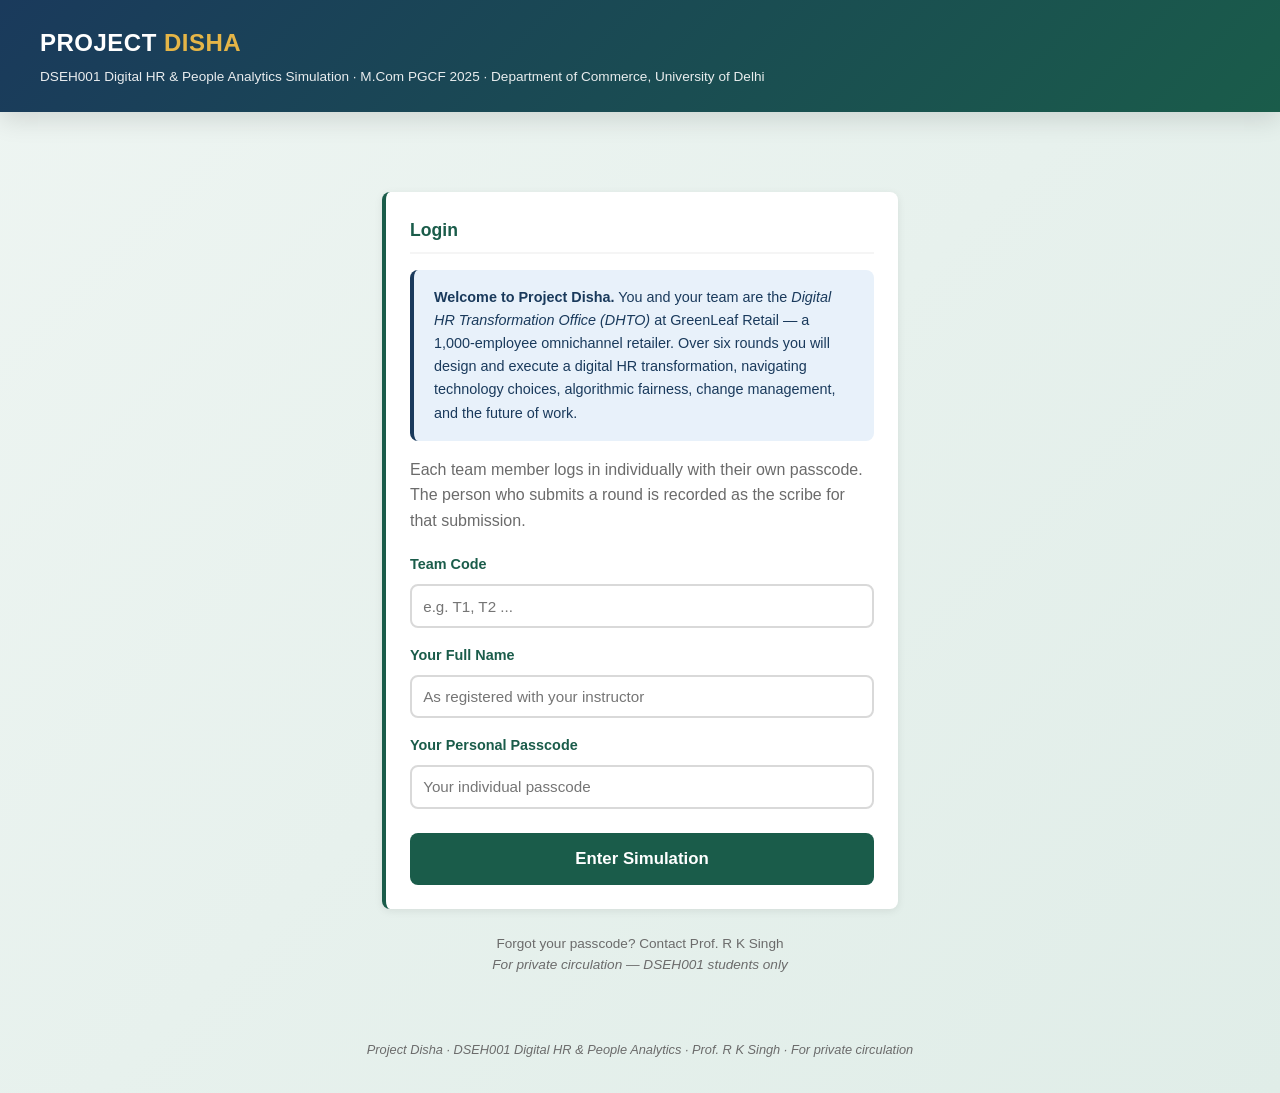
<file: index.html>
<!DOCTYPE html>
<html lang="en">
<head>
<meta charset="UTF-8">
<meta name="viewport" content="width=device-width, initial-scale=1.0">
<title>Project Disha — DSEH001 Simulation Login</title>
<link rel="stylesheet" href="styles.css">
</head>
<body>
<div class="header">
  <div class="header-inner">
    <h1>PROJECT <span class="gold">DISHA</span></h1>
    <div class="subtitle">DSEH001 Digital HR &amp; People Analytics Simulation &middot; M.Com PGCF 2025 &middot; Department of Commerce, University of Delhi</div>
  </div>
</div>

<div class="container" style="max-width:580px; margin-top:3rem;">
  <div id="alert-container"></div>
  <div class="card">
    <div class="card-title">Login</div>
    <div class="alert alert-info">
      <strong>Welcome to Project Disha.</strong> You and your team are the <em>Digital HR Transformation Office (DHTO)</em> at GreenLeaf Retail &mdash; a 1,000-employee omnichannel retailer. Over six rounds you will design and execute a digital HR transformation, navigating technology choices, algorithmic fairness, change management, and the future of work.
    </div>
    <p style="margin-bottom:1.25rem; color:var(--text-muted);">Each team member logs in individually with their own passcode. The person who submits a round is recorded as the scribe for that submission.</p>
    <div style="margin-bottom:1rem;">
      <label for="team-code-input">Team Code</label>
      <input type="text" id="team-code-input" placeholder="e.g. T1, T2 ..." autocomplete="off" maxlength="6">
    </div>
    <div style="margin-bottom:1rem;">
      <label for="member-name-input">Your Full Name</label>
      <input type="text" id="member-name-input" placeholder="As registered with your instructor" autocomplete="name">
    </div>
    <div style="margin-bottom:1.5rem;">
      <label for="member-passcode-input">Your Personal Passcode</label>
      <input type="password" id="member-passcode-input" placeholder="Your individual passcode" autocomplete="off">
    </div>
    <button class="btn btn-primary btn-large" style="width:100%;" onclick="handleLogin()">Enter Simulation</button>
  </div>
  <div style="text-align:center; color:var(--text-muted); font-size:0.85rem; margin-top:1.5rem;">
    Forgot your passcode? Contact Prof. R K Singh<br>
    <em>For private circulation &mdash; DSEH001 students only</em>
  </div>
</div>

<div id="loading-overlay" class="loading-overlay">
  <div class="loading-box">
    <div class="spinner"></div>
    <div>Verifying credentials...</div>
  </div>
</div>

<div class="footer">Project Disha &middot; DSEH001 Digital HR &amp; People Analytics &middot; Prof. R K Singh &middot; For private circulation</div>

<script src="simulation.js"></script>
<script>
  initSimulation();
  document.getElementById('team-code-input').addEventListener('keydown', function(e) { if (e.key==='Enter') document.getElementById('member-name-input').focus(); });
  document.getElementById('member-name-input').addEventListener('keydown', function(e) { if (e.key==='Enter') document.getElementById('member-passcode-input').focus(); });
  document.getElementById('member-passcode-input').addEventListener('keydown', function(e) { if (e.key==='Enter') handleLogin(); });
</script>
</body>
</html>
</file>
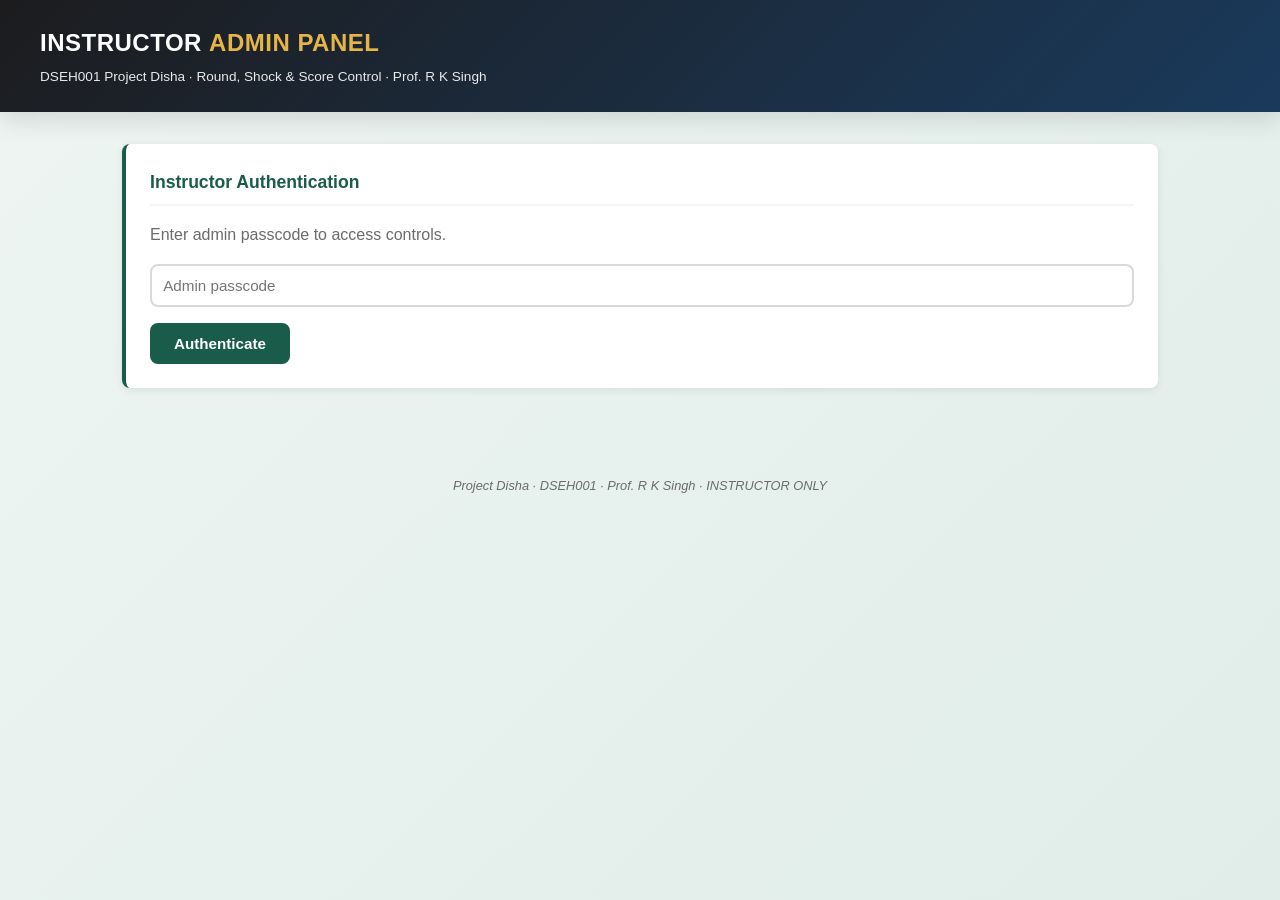
<file: admin.html>
<!DOCTYPE html>
<html lang="en">
<head>
<meta charset="UTF-8">
<meta name="viewport" content="width=device-width, initial-scale=1.0">
<title>Instructor Admin — Project Disha</title>
<link rel="stylesheet" href="styles.css">
</head>
<body>
<div class="header" style="background:linear-gradient(135deg,var(--dark-bg-2) 0%,var(--dark-bg) 100%);">
  <div class="header-inner">
    <h1>INSTRUCTOR <span class="gold">ADMIN PANEL</span></h1>
    <div class="subtitle">DSEH001 Project Disha &middot; Round, Shock &amp; Score Control &middot; Prof. R K Singh</div>
  </div>
</div>

<div class="container">
  <div id="alert-container"></div>

  <!-- Auth -->
  <div class="card" id="auth-card">
    <div class="card-title">Instructor Authentication</div>
    <p style="margin-bottom:1rem; color:var(--text-muted);">Enter admin passcode to access controls.</p>
    <input type="password" id="admin-passcode" placeholder="Admin passcode">
    <button class="btn btn-primary" style="margin-top:1rem;" onclick="authenticate()">Authenticate</button>
  </div>

  <div id="admin-content" style="display:none;">

    <!-- Round Control -->
    <div class="card">
      <div class="card-title">Round Control</div>
      <p style="margin-bottom:1rem; color:var(--text-muted);">Open or close each round. When OPEN, teams can submit. Config tab is authoritative.</p>
      <div id="round-controls"></div>
    </div>

    <!-- Shock Event Control -->
    <div class="card">
      <div class="card-title">Shock Event Control</div>
      <p style="margin-bottom:1rem; color:var(--text-muted);">
        Trigger mid-round. Release <strong>Shock 1 (DPDP breach)</strong> mid-Week 6 during Round 3.
        Release <strong>Shock 2 (gig grievance)</strong> mid-Week 10 during Round 5.
        Once triggered, cannot be untriggered. Announce in class simultaneously.
      </p>
      <div id="shock-controls"></div>
    </div>

    <!-- All Submissions -->
    <div class="card">
      <div class="card-title">All Round Submissions</div>
      <button class="btn btn-secondary" onclick="loadAllSubmissions()">Refresh</button>
      <div id="submissions-content" style="margin-top:1rem;"></div>
    </div>

    <!-- Leaderboard -->
    <div class="card">
      <div class="card-title">Disha Index Leaderboard</div>
      <button class="btn btn-secondary" onclick="loadLeaderboard()">Refresh Leaderboard</button>
      <div id="leaderboard-content" style="margin-top:1rem;"></div>
    </div>

    <!-- Reset (testing only) -->
    <div class="card" style="border-left-color:var(--danger);">
      <div class="card-title" style="color:var(--danger);">Reset Team (Testing Only)</div>
      <p style="color:var(--text-muted); font-size:0.9rem; margin-bottom:1rem;">
        Equivalent to <code>resetTeamForTesting('Tx')</code> in Apps Script console. Clears all Submissions rows and resets TeamBalances for the specified team. Use only during pre-semester testing &mdash; never on live data.
      </p>
      <div style="display:flex; gap:1rem; align-items:center; flex-wrap:wrap;">
        <input type="text" id="reset-team-code" placeholder="Team code e.g. T1" style="max-width:200px;">
        <button class="btn btn-danger" onclick="resetTeam()">Reset Team</button>
      </div>
    </div>

    <!-- Export -->
    <div class="card">
      <div class="card-title">Export &amp; Master Sheet</div>
      <a href="https://docs.google.com/spreadsheets/d/1YWMU8ME2wrrTa5bBVjOsgia0nuqwFTr0XVV_pUsUxFo/edit" target="_blank" class="btn btn-secondary">Open Master Google Sheet</a>
    </div>

  </div>
</div>

<div id="loading-overlay" class="loading-overlay">
  <div class="loading-box"><div class="spinner"></div><div>Working...</div></div>
</div>
<div class="footer">Project Disha &middot; DSEH001 &middot; Prof. R K Singh &middot; INSTRUCTOR ONLY</div>

<script src="simulation.js"></script>
<script>
  var adminPasscode = '';
  state.team = state.team || { teamCode: 'ADMIN' };
  initSimulation();

  async function authenticate() {
    adminPasscode = document.getElementById('admin-passcode').value;
    if (!adminPasscode) { showAlert('error', 'Enter the admin passcode.'); return; }
    try {
      var data = await apiCall('verifyAdmin', { passcode: adminPasscode });
      if (data.authenticated) {
        document.getElementById('auth-card').style.display = 'none';
        document.getElementById('admin-content').style.display = 'block';
        loadRoundControls();
        loadShockControls();
        loadAllSubmissions();
      } else {
        showAlert('error', 'Invalid passcode.');
      }
    } catch (err) {}
  }

  async function loadRoundControls() {
    try {
      var data = await apiCall('getRoundState');
      var container = document.getElementById('round-controls');
      var titles = ['The Diagnosis','The Architecture (D1 due)','The Rollout (Shock 1)','The Audit (Signature)','The Story (Shock 2)','The Future (D2 due)'];
      var html = '<table><thead><tr><th>Round</th><th>Title</th><th>Status</th><th>Action</th></tr></thead><tbody>';
      for (var r = 1; r <= 6; r++) {
        var status = data['r'+r] || 'LOCKED';
        var isOpen = status === 'OPEN';
        html += '<tr><td><strong>R'+r+'</strong></td><td>'+titles[r-1]+'</td>' +
          '<td><span style="background:'+(isOpen?'var(--success)':'var(--text-muted)')+';color:white;padding:0.2rem 0.6rem;border-radius:4px;">'+status+'</span></td>' +
          '<td><button class="btn '+(isOpen?'btn-secondary':'btn-primary')+'" onclick="toggleRound('+r+','+(isOpen?'\'LOCKED\'':'\'OPEN\'')+')">'+(isOpen?'Lock Round':'Open Round')+'</button></td></tr>';
      }
      html += '</tbody></table>';
      container.innerHTML = html;
    } catch (err) {}
  }

  async function loadShockControls() {
    try {
      var data = await apiCall('getConfig', { passcode: adminPasscode });
      var s1 = data.ShockEvent1_Triggered === 'Y';
      var s2 = data.ShockEvent2_Triggered === 'Y';
      var html = '<table><thead><tr><th>Shock</th><th>Description</th><th>Status</th><th>Action</th></tr></thead><tbody>' +
        '<tr><td><strong>Shock 1</strong></td><td>DPDP Data Breach (trigger mid-Round 3)</td>' +
        '<td><span style="background:'+(s1?'var(--danger)':'var(--text-muted)')+';color:white;padding:0.2rem 0.6rem;border-radius:4px;">'+(s1?'TRIGGERED':'PENDING')+'</span></td>' +
        '<td>'+(s1?'<em>Already triggered</em>':'<button class="btn btn-danger" onclick="triggerShock(1)">Trigger Shock 1</button>')+'</td></tr>' +
        '<tr><td><strong>Shock 2</strong></td><td>Viral Gig Grievance (trigger mid-Round 5)</td>' +
        '<td><span style="background:'+(s2?'var(--danger)':'var(--text-muted)')+';color:white;padding:0.2rem 0.6rem;border-radius:4px;">'+(s2?'TRIGGERED':'PENDING')+'</span></td>' +
        '<td>'+(s2?'<em>Already triggered</em>':'<button class="btn btn-danger" onclick="triggerShock(2)">Trigger Shock 2</button>')+'</td></tr>' +
        '</tbody></table>';
      document.getElementById('shock-controls').innerHTML = html;
    } catch (err) {}
  }

  async function triggerShock(n) {
    if (!confirm('Trigger Shock Event '+n+'? This cannot be reversed. Announce in class at the same time.')) return;
    try {
      var fd = new FormData();
      fd.append('action','triggerShock'); fd.append('passcode',adminPasscode); fd.append('shockNumber',n);
      showLoading(true);
      var res = await fetch(SIM_CONFIG.apiUrl, { method:'POST', body:fd });
      var data = await res.json(); showLoading(false);
      if (!data.success) throw new Error(data.error);
      showAlert('success','Shock Event '+n+' triggered. The section is now visible on the round page for all teams.');
      loadShockControls();
    } catch (err) { showAlert('error', err.message); showLoading(false); }
  }

  async function toggleRound(r, newState) {
    try {
      var fd = new FormData();
      fd.append('action','setRoundState'); fd.append('passcode',adminPasscode); fd.append('roundNumber',r); fd.append('newState',newState);
      showLoading(true);
      var res = await fetch(SIM_CONFIG.apiUrl, { method:'POST', body:fd });
      var data = await res.json(); showLoading(false);
      if (!data.success) throw new Error(data.error);
      showAlert('success','Round '+r+' is now '+newState+'.');
      loadRoundControls();
    } catch (err) { showAlert('error', err.message); showLoading(false); }
  }

  async function loadAllSubmissions() {
    try {
      var data = await apiCall('getAllSubmissions', { passcode: adminPasscode });
      var container = document.getElementById('submissions-content');
      if (!data.submissions || data.submissions.length === 0) {
        container.innerHTML = '<p style="color:var(--text-muted);">No submissions yet.</p>'; return;
      }
      var html = '<table><thead><tr><th>Team</th><th>Round</th><th>Option</th><th>Submitted</th><th>Scribe</th></tr></thead><tbody>';
      data.submissions.forEach(function(s) {
        html += '<tr><td><strong>'+s.teamName+'</strong></td><td>R'+s.roundNumber+'</td><td>'+s.optionChosen+'</td><td style="font-size:0.85rem;">'+new Date(s.submittedAt).toLocaleString()+'</td><td>'+s.scribeName+'</td></tr>';
      });
      html += '</tbody></table>';
      container.innerHTML = html;
    } catch (err) {}
  }

  async function loadLeaderboard() {
    try {
      var data = await apiCall('getLeaderboard', { passcode: adminPasscode });
      var container = document.getElementById('leaderboard-content');
      if (!data.leaderboard || data.leaderboard.length === 0) {
        container.innerHTML = '<p style="color:var(--text-muted);">No scores yet.</p>'; return;
      }
      var html = '<table><thead><tr><th>Rank</th><th>Team</th><th>Analytical Rigour</th><th>Financial Discipline</th><th>Equity & Compliance</th><th>Adoption & Change</th><th>Strategic Coherence</th><th>Disha Index</th></tr></thead><tbody>';
      data.leaderboard.forEach(function(row, i) {
        html += '<tr><td>'+(i+1)+'</td><td><strong>'+row.teamName+'</strong></td><td>'+row.analyticalRigour+'</td><td>'+row.financialDiscipline+'</td><td>'+row.equityCompliance+'</td><td>'+row.adoptionChange+'</td><td>'+row.strategicCoherence+'</td><td><strong>'+row.dishaIndex+'</strong></td></tr>';
      });
      html += '</tbody></table>';
      container.innerHTML = html;
    } catch (err) {}
  }

  async function resetTeam() {
    var code = (document.getElementById('reset-team-code').value || '').trim().toUpperCase();
    if (!code) { showAlert('error','Enter a team code.'); return; }
    if (!confirm('PERMANENTLY reset all submissions and balances for '+code+'? Only use during testing.')) return;
    try {
      var fd = new FormData();
      fd.append('action','resetTeamForTesting'); fd.append('passcode',adminPasscode); fd.append('teamCode',code);
      showLoading(true);
      var res = await fetch(SIM_CONFIG.apiUrl, { method:'POST', body:fd });
      var data = await res.json(); showLoading(false);
      if (!data.success) throw new Error(data.error);
      showAlert('success',code+' has been reset.');
    } catch (err) { showAlert('error', err.message); showLoading(false); }
  }
</script>
</body>
</html>
</file>
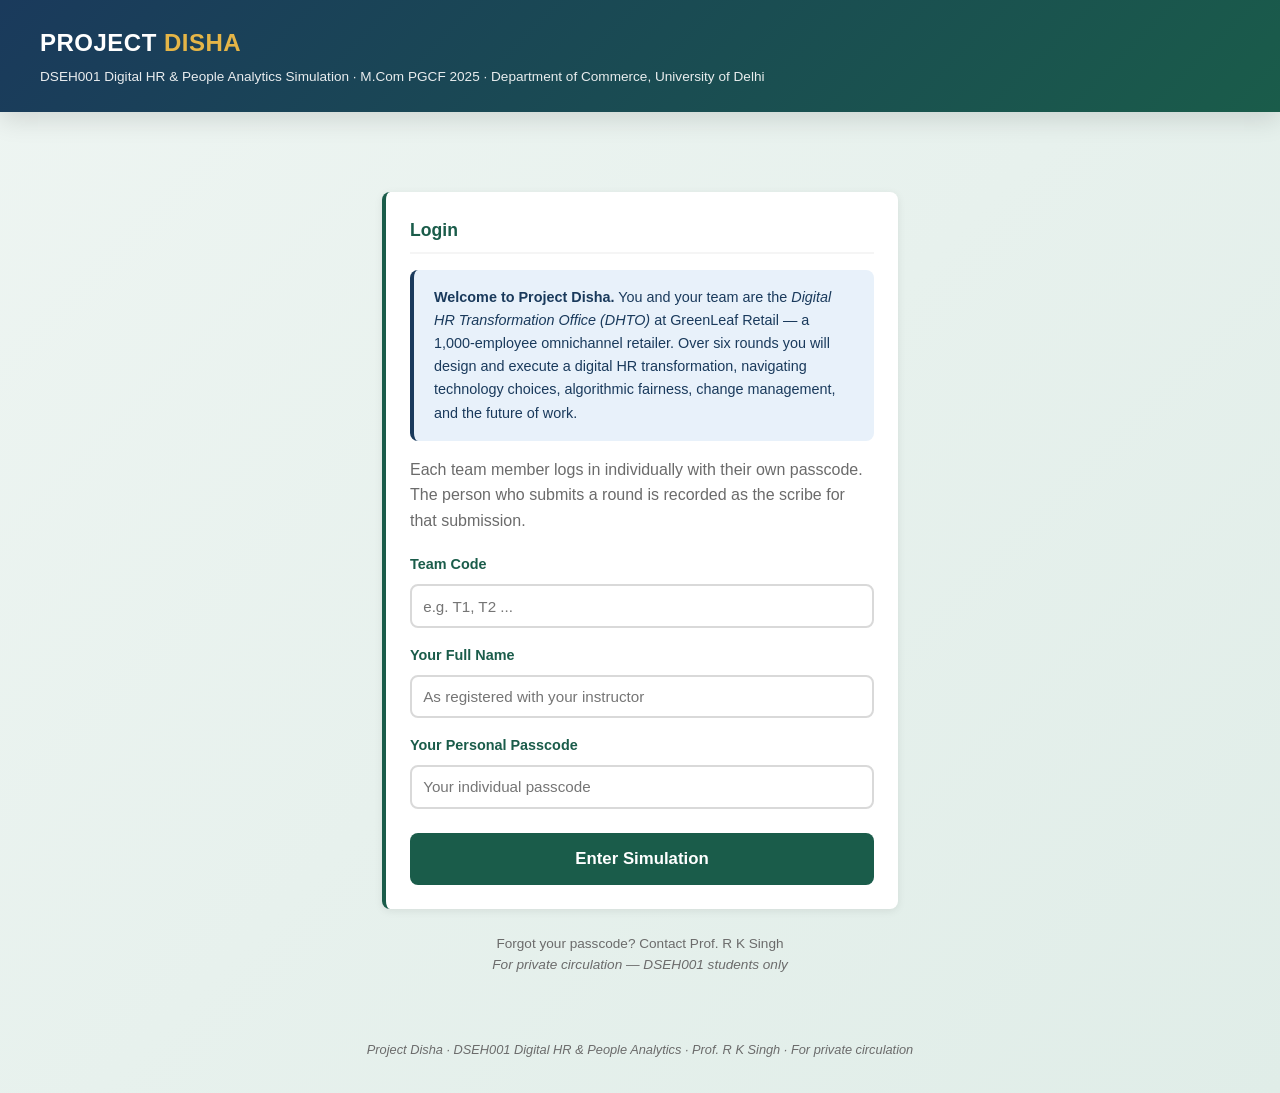
<file: home.html>
<!DOCTYPE html>
<html lang="en">
<head>
<meta charset="UTF-8">
<meta name="viewport" content="width=device-width, initial-scale=1.0">
<title>Project Disha — Team Dashboard</title>
<link rel="stylesheet" href="styles.css">
</head>
<body>
<div class="header">
  <div class="header-inner" style="display:flex;justify-content:space-between;align-items:center;">
    <div>
      <h1>PROJECT <span class="gold">DISHA</span></h1>
      <div class="subtitle">Team Dashboard &middot; <strong id="team-name-display"></strong> &middot; Logged in: <span id="member-name-display"></span></div>
    </div>
    <button class="btn btn-secondary" style="background:rgba(255,255,255,0.1);color:white;border-color:rgba(255,255,255,0.3);" onclick="logout()">Logout</button>
  </div>
</div>

<div class="container">
  <div id="alert-container"></div>

  <!-- Triple Resource Meters -->
  <div class="card">
    <div class="card-title">Team Resources</div>
    <div id="resource-tiles" class="resource-grid"></div>
    <div id="change-capital-warning" class="alert alert-danger hidden" style="margin-top:1rem;">
      &#9888; <strong>Board Intervention:</strong> Change Capital has fallen to critical levels (&le;10). Contact your instructor.
    </div>
  </div>

  <!-- Per-Round Scorecard — shown once at least one round is submitted -->
  <div class="card" id="scores-card" style="display:none;">
    <div class="card-title">&#127942; Round Scorecard</div>
    <div id="scores-table-container"></div>
  </div>

  <!-- Debt Ledger -->
  <div class="card">
    <div class="card-title">&#9888; Debt Ledger — Deferred Problems</div>
    <p style="font-size:0.9rem;color:var(--text-muted);margin-bottom:1rem;">Problems deferred by your team appear here. Resolve them before the deadline round or the cost is deducted automatically.</p>
    <div id="debt-ledger-container"></div>
  </div>

  <!-- Round Navigation -->
  <div class="card">
    <div class="card-title">Simulation Rounds</div>
    <div id="rounds-loading" style="color:var(--text-muted);font-size:0.9rem;padding:0.5rem 0;">Loading round status&hellip;</div>
    <div id="rounds-content" style="display:none;">
      <table id="rounds-table">
        <thead><tr><th>Round</th><th>Title</th><th>Key Event</th><th>Status</th><th>Action</th></tr></thead>
        <tbody id="rounds-tbody"></tbody>
      </table>
      <p id="no-rounds-msg" style="display:none;color:var(--text-muted);font-size:0.9rem;padding:0.5rem 0;">
        No rounds are open yet. Your instructor will open Round 1 in the first simulation class.
      </p>
      <p style="font-size:0.82rem;color:var(--text-muted);margin-top:0.75rem;">
        Rounds appear here only when your instructor opens them. Future rounds are not shown in advance.
      </p>
    </div>
  </div>

  <!-- Human Anchors -->
  <div class="card">
    <div class="card-title">Human Anchors &mdash; Keep These in View</div>
    <table>
      <thead><tr><th>ID</th><th>Name</th><th>Role</th><th>Why they matter</th></tr></thead>
      <tbody>
        <tr><td>GL-1001</td><td>Lakshmi R.</td><td>Frontline, Tier-3</td><td>Digital divide; smartphone-only; low literacy score</td></tr>
        <tr><td>GL-1002</td><td>Sunil K.</td><td>Gig / Bronze tier</td><td>Earnings ~&#8377;7,300/mo; not enrolled for benefits; 3 grievances</td></tr>
        <tr><td>GL-1003</td><td>Priya M.</td><td>Store Manager, Tier-2</td><td>Regrettable attrition risk; low engagement; manager quality gap</td></tr>
        <tr><td>GL-1004</td><td>Shreya Iyer</td><td>Analyst, HQ</td><td>Model flags HIGH flight risk; did NOT leave; top-quartile engagement</td></tr>
      </tbody>
    </table>
  </div>

  <!-- Quick Links -->
  <div class="card" id="quicklinks-card">
    <div class="card-title">Quick Links</div>
    <div id="quicklinks-container" style="display:flex;flex-wrap:wrap;gap:0.75rem;"></div>
    <p style="font-size:0.8rem;color:var(--text-muted);margin-top:0.75rem;">Links are activated by your instructor as each deadline approaches.</p>
  </div>
</div>

<div id="loading-overlay" class="loading-overlay">
  <div class="loading-box"><div class="spinner"></div><div>Loading&hellip;</div></div>
</div>
<div class="footer">Project Disha &middot; DSEH001 Digital HR &amp; People Analytics &middot; Prof. R K Singh &middot; For private circulation</div>

<script src="simulation.js"></script>
<script>
// ── Quick Links config ────────────────────────────────────────────────────────
var QUICK_LINKS = [
  { label: 'GreenLeaf Dataset',   url: 'https://drive.google.com/drive/folders/1DPDpBN9ZeiVIpeRJsdVAMgVSoL4tXy19' },
  { label: 'Round Briefs Folder', url: null },
  { label: 'D1 Submission',       url: null },
  { label: 'D2 Submission',       url: null },
  { label: 'Reflection Form',     url: null },
];

// ── Round metadata ────────────────────────────────────────────────────────────
var ROUND_META = [
  { n:1, title:'The Diagnosis',    event:'Baseline dataset analysis',         page:'round-1.html' },
  { n:2, title:'The Architecture', event:'D1 due at close',                   page:'round-2.html' },
  { n:3, title:'The Rollout',      event:'Shock Event possible mid-round',    page:'round-3.html' },
  { n:4, title:'The Audit',        event:'Algorithmic Fairness Audit',        page:'round-4.html' },
  { n:5, title:'The Story',        event:'Shock Event possible mid-round',    page:'round-5.html' },
  { n:6, title:'The Future',       event:'D2 due at close',                   page:'round-6.html' },
];

initSimulation();
renderQuickLinks();

async function loadDashboard() {
  try {
    var balance = await fetchTeamBalance();
    var rs      = await fetchRoundState();
    renderRoundsTable(rs, balance);
    renderScorecard(balance);
  } catch(e) {
    console.error('[Disha] Dashboard load error:', e.message);
    document.getElementById('rounds-loading').textContent = 'Could not load round status: ' + e.message;
  }
}

// ── Rounds table ──────────────────────────────────────────────────────────────
function renderRoundsTable(rs, balance) {
  var submissions = (balance && balance.submissions) || {};
  var tbody = document.getElementById('rounds-tbody');
  var rows  = '';
  var shown = 0;

  ROUND_META.forEach(function(meta) {
    var lockKey   = 'r' + meta.n;
    var lockState = rs ? rs[lockKey] : 'LOCKED';
    var submitted = !!submissions[lockKey];
    if (lockState !== 'OPEN' && !submitted) return;
    shown++;

    var badge, action;
    if (submitted) {
      badge  = '<span style="background:var(--success);color:white;padding:0.2rem 0.7rem;border-radius:4px;font-size:0.85rem;">Submitted &#10003;</span>';
      action = '<a href="' + meta.page + '" class="btn btn-secondary" style="padding:0.35rem 0.9rem;font-size:0.85rem;">View</a>';
    } else {
      badge  = '<span style="background:var(--teal);color:white;padding:0.2rem 0.7rem;border-radius:4px;font-size:0.85rem;">OPEN</span>';
      action = '<a href="' + meta.page + '" class="btn btn-primary" style="padding:0.35rem 0.9rem;font-size:0.85rem;">Enter Round ' + meta.n + '</a>';
    }
    rows += '<tr><td><strong>R' + meta.n + '</strong></td><td>' + meta.title + '</td>' +
            '<td style="font-size:0.85rem;color:var(--text-muted);">' + meta.event + '</td>' +
            '<td>' + badge + '</td><td>' + action + '</td></tr>';
  });

  tbody.innerHTML = rows;
  document.getElementById('rounds-loading').style.display = 'none';
  document.getElementById('rounds-content').style.display = 'block';
  if (shown === 0) {
    document.getElementById('rounds-table').style.display  = 'none';
    document.getElementById('no-rounds-msg').style.display = 'block';
  }
}

// ── Per-Round Scorecard ───────────────────────────────────────────────────────
// Shows one row per submitted round with:
//   Option chosen · Resources spent · Five axis scores · Round total
// Strategic Coherence shows a pencil icon when it is still the default
// provisional score (= 2) to signal instructor has not yet reviewed it.
function renderScorecard(balance) {
  var submissions = (balance && balance.submissions) || {};
  var played = ROUND_META.filter(function(m) { return !!submissions['r' + m.n]; });
  if (played.length === 0) return;

  var sign = function(n) { return n > 0 ? '+' + n : '' + n; };
  var dot  = function(score, max) {
    // render score/max as filled dots
    max = max || 4;
    var filled = '<span style="color:var(--teal);">&#11044;</span>';
    var empty  = '<span style="color:var(--border);">&#11044;</span>';
    var out = '';
    for (var i = 1; i <= max; i++) { out += (i <= score ? filled : empty); }
    return out;
  };

  // Running totals for the summary footer
  var totAR=0, totFD=0, totEC=0, totAC=0, totSC=0, totRT=0;

  var rows = '';
  played.forEach(function(meta) {
    var sub = submissions['r' + meta.n];
    var ts  = sub.timestamp
      ? new Date(sub.timestamp).toLocaleString('en-IN', { dateStyle:'short', timeStyle:'short' })
      : '—';

    // Costs
    var bCost = sub.budgetCost  != null ? sub.budgetCost  : '—';
    var cCost = sub.changeCost  != null ? sub.changeCost  : '—';
    var aCost = sub.analystCost != null ? sub.analystCost : '—';
    var cSign = (typeof sub.changeCost === 'number') ? sign(sub.changeCost) : '—';

    // Scores (null means instructor has not released them yet)
    var scoresAvailable = sub.roundTotal != null;
    var ar = scoresAvailable ? sub.analyticalRigour    : null;
    var fd = scoresAvailable ? sub.financialDiscipline : null;
    var ec = scoresAvailable ? sub.equityCompliance    : null;
    var ac = scoresAvailable ? sub.adoptionChange      : null;
    var sc = scoresAvailable ? sub.strategicCoherence  : null;
    var rt = scoresAvailable ? sub.roundTotal          : null;

    if (scoresAvailable) {
      totAR += ar; totFD += fd; totEC += ec;
      totAC += ac; totSC += sc; totRT += rt;
    }

    // Pending badge if scores not yet available
    var scoreCells;
    if (!scoresAvailable) {
      scoreCells = '<td colspan="6" style="text-align:center;color:var(--text-muted);font-size:0.82rem;font-style:italic;">Scores released by instructor after debrief</td>';
    } else {
      // SC = 2 is the provisional default — flag it
      var scCell = sc === 2
        ? dot(sc, 4) + ' <span title="Provisional — instructor review pending" style="color:var(--warning);font-size:0.75rem;">&#9998;</span>'
        : dot(sc, 4);
      scoreCells =
        '<td style="text-align:center;">' + dot(ar, 4) + '<br><span style="font-size:0.75rem;color:var(--text-muted);">AR</span></td>' +
        '<td style="text-align:center;">' + dot(fd, 4) + '<br><span style="font-size:0.75rem;color:var(--text-muted);">FD</span></td>' +
        '<td style="text-align:center;">' + dot(ec, 4) + '<br><span style="font-size:0.75rem;color:var(--text-muted);">EC</span></td>' +
        '<td style="text-align:center;">' + dot(ac, 4) + '<br><span style="font-size:0.75rem;color:var(--text-muted);">AC</span></td>' +
        '<td style="text-align:center;">' + scCell    + '<br><span style="font-size:0.75rem;color:var(--text-muted);">SC</span></td>' +
        '<td style="text-align:center;font-weight:700;color:var(--teal);">' + rt + '/20</td>';
    }

    rows += '<tr>' +
      '<td><strong>R' + meta.n + '</strong><br><span style="font-size:0.75rem;color:var(--text-muted);">' + meta.title + '</span></td>' +
      '<td><strong>' + (sub.optionChosen || '—') + '</strong><br><span style="font-size:0.75rem;color:var(--text-muted);">' + ts + '</span></td>' +
      '<td style="font-size:0.85rem;">&#8377;' + bCost + 'L&nbsp;&nbsp;CC&nbsp;' + cSign + '<br><span style="color:var(--text-muted);">' + aCost + '&nbsp;hrs</span></td>' +
      scoreCells +
      '</tr>';
  });

  // Summary footer
  var footerCells;
  if (totRT > 0) {
    footerCells =
      '<td style="text-align:center;font-weight:700;">' + totAR + '</td>' +
      '<td style="text-align:center;font-weight:700;">' + totFD + '</td>' +
      '<td style="text-align:center;font-weight:700;">' + totEC + '</td>' +
      '<td style="text-align:center;font-weight:700;">' + totAC + '</td>' +
      '<td style="text-align:center;font-weight:700;">' + totSC + '</td>' +
      '<td style="text-align:center;font-weight:700;color:var(--teal);font-size:1.05rem;">' + totRT + '</td>';
  } else {
    footerCells = '<td colspan="6"></td>';
  }

  var html =
    '<div style="overflow-x:auto;">' +
    '<table style="min-width:700px;">' +
    '<thead><tr>' +
      '<th>Round</th>' +
      '<th>Option</th>' +
      '<th>Resources spent</th>' +
      '<th title="Analytical Rigour">AR</th>' +
      '<th title="Financial Discipline">FD</th>' +
      '<th title="Equity &amp; Compliance">EC</th>' +
      '<th title="Adoption &amp; Change">AC</th>' +
      '<th title="Strategic Coherence &#9998; = instructor review pending">SC</th>' +
      '<th>Total</th>' +
    '</tr></thead>' +
    '<tbody>' + rows + '</tbody>' +
    '<tfoot><tr>' +
      '<td colspan="3" style="font-weight:700;color:var(--teal);">Cumulative Disha Index</td>' +
      footerCells +
    '</tr></tfoot>' +
    '</table></div>' +
    '<p style="font-size:0.78rem;color:var(--text-muted);margin-top:0.75rem;">' +
      'AR = Analytical Rigour &nbsp;|&nbsp; FD = Financial Discipline &nbsp;|&nbsp; ' +
      'EC = Equity &amp; Compliance &nbsp;|&nbsp; AC = Adoption &amp; Change &nbsp;|&nbsp; ' +
      'SC = Strategic Coherence &nbsp;|&nbsp; Each axis 0&ndash;4. ' +
      '&#9998; = instructor review of SC pending after debrief.' +
    '</p>';

  document.getElementById('scores-table-container').innerHTML = html;
  document.getElementById('scores-card').style.display = 'block';
}

// ── Quick links ───────────────────────────────────────────────────────────────
function renderQuickLinks() {
  var container = document.getElementById('quicklinks-container');
  var active    = QUICK_LINKS.filter(function(l) { return !!l.url; });
  if (active.length === 0) {
    document.getElementById('quicklinks-card').style.display = 'none';
    return;
  }
  container.innerHTML = active.map(function(l) {
    return '<a href="' + l.url + '" target="_blank" class="btn btn-secondary">' + l.label + '</a>';
  }).join('');
}

loadDashboard();
</script>
</body>
</html>
</file>
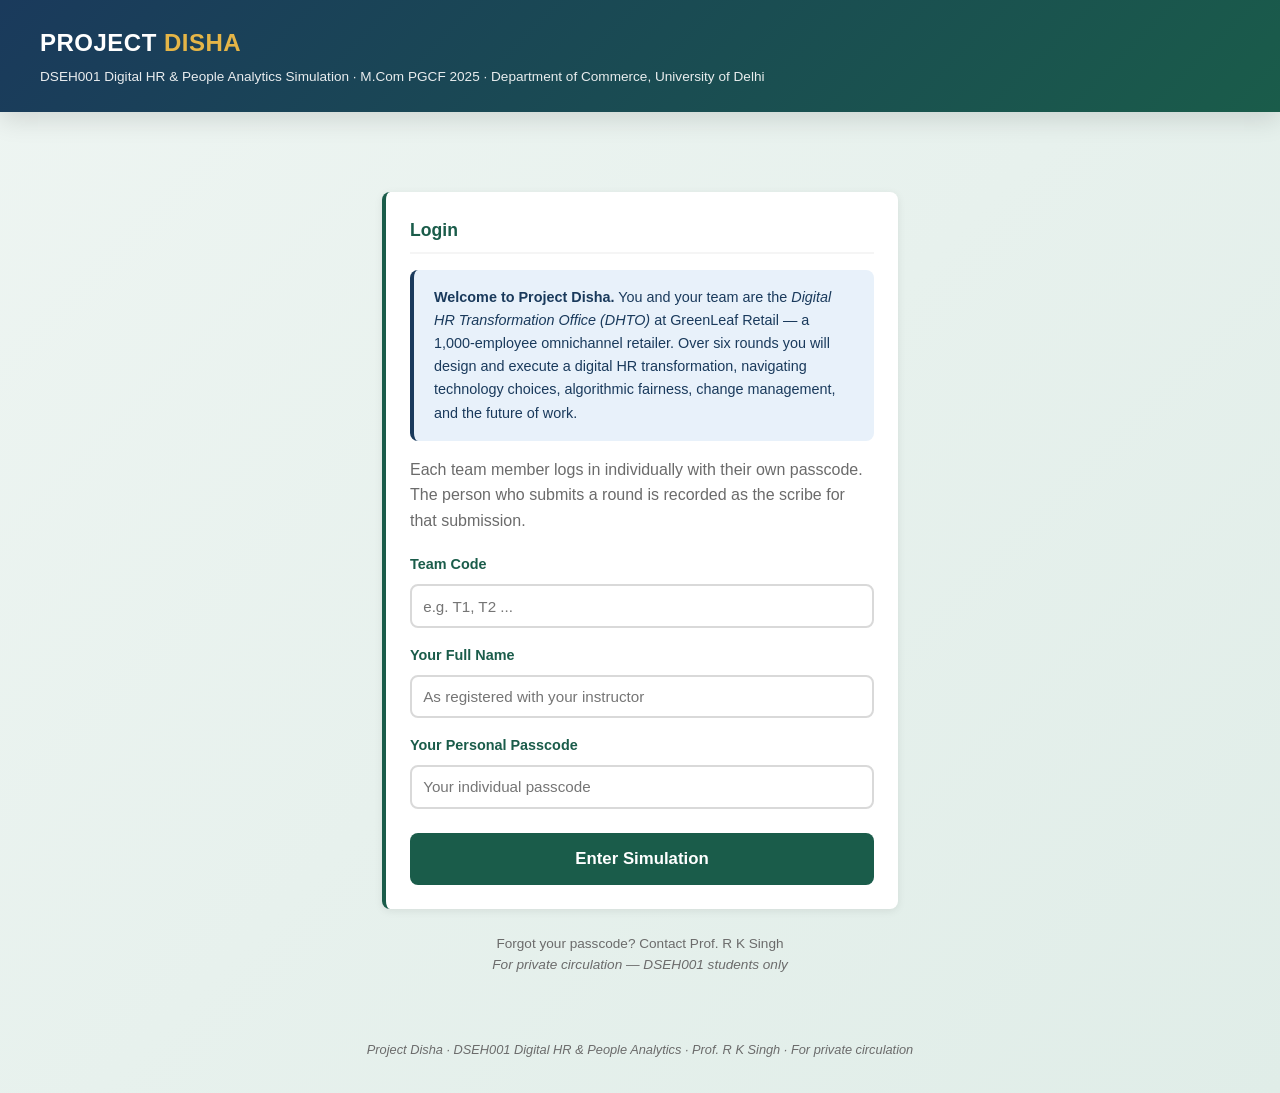
<file: round-4.html>
<!DOCTYPE html>
<html lang="en">
<head>
<meta charset="UTF-8"><meta name="viewport" content="width=device-width, initial-scale=1.0">
<title>Round 4: The Audit — Project Disha</title>
<link rel="stylesheet" href="styles.css">
</head>
<body>
<div class="header">
  <div class="header-inner" style="display:flex;justify-content:space-between;align-items:center;">
    <div>
      <h1>ROUND 4: <span class="gold">THE AUDIT</span></h1>
      <div class="subtitle">Week 8 &middot; Unit III: Algorithmic Fairness, AI RMF &middot; SIGNATURE ROUND &middot; Team: <strong id="team-name-display"></strong></div>
    </div>
    <a href="home.html" class="btn btn-secondary" style="background:rgba(255,255,255,0.1);color:white;border-color:rgba(255,255,255,0.3);">&#8592; Home</a>
  </div>
</div>
<div class="container">
  <div id="alert-container"></div>
  <div class="alert alert-warning"><strong>&#9888; Signature Round.</strong> Fairness Audit Report (Sections A&ndash;D) is scored separately. Cite actual computed ratios &mdash; estimates will not score.</div>
  <div class="card"><div class="card-title">Resources</div><div id="resource-tiles" class="resource-grid"></div></div>
  <div class="card">
    <div class="card-title">&#128202; Section 1 &mdash; Guided Dataset Analysis</div>
    <div class="alert alert-info">Open <strong>Recruitment_ATS</strong> and <strong>PeopleAnalytics_Fact</strong> tabs.</div>
    <ol id="data-brief-list" style="margin:1rem 0 0 1.5rem;line-height:2;"></ol>
  </div>
  <div class="audit-section" id="audit-form">
    <div class="audit-title">&#9874; Fairness Audit Report &mdash; Sections A through D</div>
    <p style="font-size:0.9rem;color:var(--text-muted);margin-bottom:1rem;">Complete all sections with computed figures. Scored separately from the Evidence Rationale.</p>
    <div id="audit-sections-container"></div>
  </div>
  <div class="card">
    <div class="card-title">&#9654; Section 2 &mdash; Choose ONE Remediation Option</div>
    <div id="options-list"></div>
  </div>
  <div class="cost-calculator" id="cost-calculator"><div class="cost-row"><em>Select an option to see resource impact</em></div></div>
  <div class="card">
    <div class="card-title">&#9997; Section 3 &mdash; Evidence Rationale (minimum 200 words)</div>
    <div class="alert alert-info" style="font-size:0.9rem;">Address: (1) Adverse impact ratio from the data? (2) False positive rates by age group? (3) GL-1004 case? (4) Why this remediation? (5) HITL design element?</div>
    <textarea id="rationale" placeholder="Write your evidence rationale..." oninput="validateSubmitButton()"></textarea>
    <div id="word-count" class="word-count">0 words (minimum 200)</div>
  </div>
  <div class="card" style="text-align:center;">
    <p style="color:var(--text-muted);font-size:0.9rem;margin-bottom:1rem;">One submission per team &mdash; cannot be undone.</p>
    <button class="btn btn-primary btn-large" id="submit-btn" disabled onclick="submitRound(4)">Submit Round 4 Decision + Fairness Audit</button>
  </div>
</div>
<div id="loading-overlay" class="loading-overlay"><div class="loading-box"><div class="spinner"></div><div>Loading...</div></div></div>
<div class="footer">Project Disha &middot; DSEH001 &middot; Prof. R K Singh &middot; For private circulation</div>
<script src="simulation.js"></script><script src="round-4-data.js"></script>
<script>
  var ROUND_N = 4;
  initSimulation();
  document.getElementById('data-brief-list').innerHTML = ROUND_4_DATA_BRIEF.map(function(q){ return '<li>'+q+'</li>'; }).join('');
  var auditHTML='';
  Object.values(AUDIT_SECTIONS).forEach(function(sec){
    auditHTML+='<div class="audit-subsection"><strong>'+sec.title+'</strong>';
    sec.fields.forEach(function(f){ auditHTML+='<div style="margin-top:0.75rem;"><label for="'+f.id+'">'+f.label+'</label><textarea id="'+f.id+'" style="min-height:60px;" placeholder="Enter computed figure..."></textarea></div>'; });
    auditHTML+='</div>';
  });
  document.getElementById('audit-sections-container').innerHTML=auditHTML;
  document.getElementById('options-list').innerHTML = ROUND_4_OPTIONS.map(function(opt){
    var sign=opt.changeDelta>=0?'+':'';
    return '<div class="option-card" data-code="'+opt.code+'" onclick="selectOption(\''+opt.code+'\',ROUND_4_OPTIONS)">'+
      '<div class="option-header"><span class="option-code">'+opt.code+'</span><span class="option-name">'+opt.name+'</span></div>'+
      '<div class="option-desc">'+opt.description+'</div>'+
      '<div class="option-cost"><span class="cost-tag">&#8377;'+opt.budgetCost+'L</span><span class="cost-tag">&#9200; '+opt.analystCost+' hrs</span>'+
      '<span class="cost-tag" style="background:'+(opt.changeDelta>=0?'#E8F5E9':'#FEECEC')+';color:'+(opt.changeDelta>=0?'var(--success)':'var(--danger)')+';">CC '+sign+opt.changeDelta+'</span></div></div>';
  }).join('');
  async function loadRound(){
    var btn=document.getElementById('submit-btn');
    try{
      var balance=await fetchTeamBalance();
      var rs=await fetchRoundState();
      var subs=(balance&&balance.submissions)||{};
      buildRoundNav(ROUND_N,rs,subs);
      if(!rs||rs['r'+ROUND_N]!=='OPEN'){lockRoundPage(ROUND_N);return;}
      if(subs['r'+ROUND_N]){
        showRoundResourceSnapshot(ROUND_N,balance);
        showAlert('info','Already submitted. Read-only.');
        btn.disabled=true;btn.textContent='Already Submitted';
        document.querySelectorAll('.option-card').forEach(function(el){el.style.pointerEvents='none';el.style.opacity='0.6';});
      }
    }catch(e){console.error('[Disha] loadRound:',e.message);showAlert('error','Could not load round data: '+e.message);btn.disabled=true;}
  }
  loadRound();
</script>
<nav class="round-nav" aria-label="Round navigation">
  <a id="navPrev" class="round-nav-btn round-nav-prev" href="#">&larr; Previous</a>
  <a class="round-nav-btn round-nav-home" href="home.html">Home</a>
  <a id="navNext" class="round-nav-btn round-nav-next" href="#">Next &rarr;</a>
</nav>
</body>
</html>
</file>
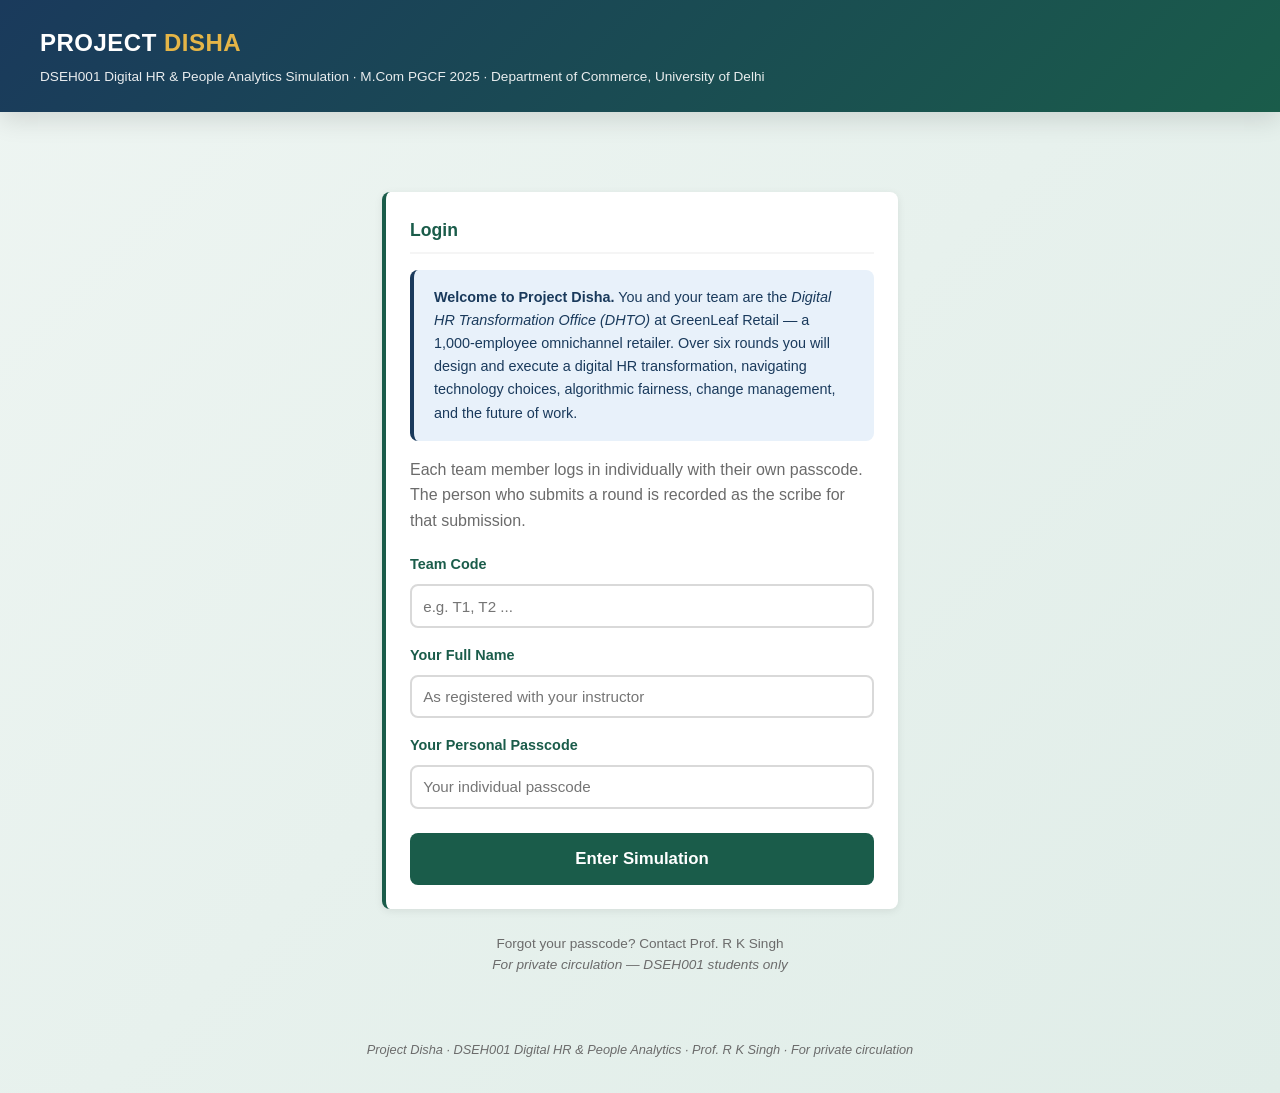
<file: round-6.html>
<!DOCTYPE html>
<html lang="en">
<head>
<meta charset="UTF-8"><meta name="viewport" content="width=device-width, initial-scale=1.0">
<title>Round 6: The Future — Project Disha</title>
<link rel="stylesheet" href="styles.css">
</head>
<body>
<div class="header">
  <div class="header-inner" style="display:flex;justify-content:space-between;align-items:center;">
    <div>
      <h1>ROUND 6: <span class="gold">THE FUTURE</span></h1>
      <div class="subtitle">Week 12 &middot; Future of Work Strategy &middot; D2 due at close &middot; Team: <strong id="team-name-display"></strong></div>
    </div>
    <a href="home.html" class="btn btn-secondary" style="background:rgba(255,255,255,0.1);color:white;border-color:rgba(255,255,255,0.3);">&#8592; Home</a>
  </div>
</div>
<div class="container">
  <div id="alert-container"></div>
  <div class="alert alert-info"><strong>&#127881; Final Round.</strong> D2 (Future-of-Work Board Memo) is due at close &mdash; submit via Google Classroom. Your Remediation Table must cite specific before/after figures from Gig_Workforce and PeopleAnalytics_Fact.</div>
  <div class="card"><div class="card-title">Resources</div><div id="resource-tiles" class="resource-grid"></div></div>
  <div class="card">
    <div class="card-title">&#128202; Section 1 &mdash; Guided Dataset Analysis</div>
    <div class="alert alert-info">Open <strong>Gig_Workforce</strong> and <strong>PeopleAnalytics_Fact</strong> tabs.</div>
    <ol id="data-brief-list" style="margin:1rem 0 0 1.5rem;line-height:2;"></ol>
  </div>
  <div class="card">
    <div class="card-title">&#9654; Section 2 &mdash; Choose ONE Future-of-Work Strategy</div>
    <div id="options-list"></div>
  </div>
  <div class="cost-calculator" id="cost-calculator"><div class="cost-row"><em>Select an option to see resource impact</em></div></div>
  <div class="card">
    <div class="card-title">&#9997; Section 3 &mdash; Evidence Rationale (minimum 200 words)</div>
    <div class="alert alert-info" style="font-size:0.9rem;">Address: (1) Gig_Workforce data on Bronze-tier earnings, enrolment, grievances &mdash; cite GL-1002 figures. (2) How does R6 resolve unfinished threads from R3&ndash;R5? (3) How does it connect to your D2 Remediation Table? (4) Code on Social Security 2020 commitment? (5) How does it close Debt Ledger items?</div>
    <textarea id="rationale" placeholder="Write your evidence rationale..." oninput="validateSubmitButton()"></textarea>
    <div id="word-count" class="word-count">0 words (minimum 200)</div>
  </div>
  <div class="card" style="border-left-color:var(--gold);">
    <div class="card-title" style="color:var(--gold);">&#9733; Honest Reflection (for D2 Board Memo)</div>
    <p style="font-size:0.9rem;color:var(--text-muted);margin-bottom:1rem;">Draft your Honest Reflection here before writing the Memo. Candidly acknowledge what your team got wrong or where outcomes fell short.</p>
    <textarea id="honest-reflection" placeholder="What would your team have done differently across the six rounds, and why?"></textarea>
  </div>
  <div class="card" style="text-align:center;">
    <p style="color:var(--text-muted);font-size:0.9rem;margin-bottom:1rem;">One submission per team &mdash; cannot be undone. Also submit D2 via Classroom before the deadline.</p>
    <button class="btn btn-primary btn-large" id="submit-btn" disabled onclick="submitRound(6)">Submit Round 6 — Final Decision</button>
  </div>
</div>
<div id="loading-overlay" class="loading-overlay"><div class="loading-box"><div class="spinner"></div><div>Loading...</div></div></div>
<div class="footer">Project Disha &middot; DSEH001 &middot; Prof. R K Singh &middot; For private circulation</div>
<script src="simulation.js"></script><script src="round-6-data.js"></script>
<script>
  var ROUND_N = 6;
  initSimulation();
  document.getElementById('data-brief-list').innerHTML = ROUND_6_DATA_BRIEF.map(function(q){ return '<li>'+q+'</li>'; }).join('');
  document.getElementById('options-list').innerHTML = ROUND_6_OPTIONS.map(function(opt){
    var sign=opt.changeDelta>=0?'+':'';
    return '<div class="option-card" data-code="'+opt.code+'" onclick="selectOption(\''+opt.code+'\',ROUND_6_OPTIONS)">'+
      '<div class="option-header"><span class="option-code">'+opt.code+'</span><span class="option-name">'+opt.name+'</span></div>'+
      '<div class="option-desc">'+opt.description+'</div>'+
      '<div class="option-cost"><span class="cost-tag">&#8377;'+opt.budgetCost+'L</span><span class="cost-tag">&#9200; '+opt.analystCost+' hrs</span>'+
      '<span class="cost-tag" style="background:'+(opt.changeDelta>=0?'#E8F5E9':'#FEECEC')+';color:'+(opt.changeDelta>=0?'var(--success)':'var(--danger)')+';">CC '+sign+opt.changeDelta+'</span></div></div>';
  }).join('');
  async function loadRound(){
    var btn=document.getElementById('submit-btn');
    try{
      var balance=await fetchTeamBalance();
      var rs=await fetchRoundState();
      var subs=(balance&&balance.submissions)||{};
      buildRoundNav(ROUND_N,rs,subs);
      if(!rs||rs['r'+ROUND_N]!=='OPEN'){lockRoundPage(ROUND_N);return;}
      if(subs['r'+ROUND_N]){
        showRoundResourceSnapshot(ROUND_N,balance);
        showAlert('info','Already submitted. Read-only.');
        btn.disabled=true;btn.textContent='Already Submitted';
        document.querySelectorAll('.option-card').forEach(function(el){el.style.pointerEvents='none';el.style.opacity='0.6';});
      }
    }catch(e){console.error('[Disha] loadRound:',e.message);showAlert('error','Could not load round data: '+e.message);btn.disabled=true;}
  }
  loadRound();
</script>
<nav class="round-nav" aria-label="Round navigation">
  <a id="navPrev" class="round-nav-btn round-nav-prev" href="#">&larr; Previous</a>
  <a class="round-nav-btn round-nav-home" href="home.html">Home</a>
  <a id="navNext" class="round-nav-btn round-nav-next" href="#">Next &rarr;</a>
</nav>
</body>
</html>
</file>
<file: styles.css>
/* ============================================================
   DSEH001 Project Disha — Shared Stylesheet
   For private circulation — Prof. R K Singh, Department of
   Commerce, University of Delhi
   ============================================================ */

:root {
  --teal:        #1A5C4A;
  --teal-dark:   #134035;
  --teal-light:  #2E7D62;
  --dark-bg:     #1A3A5C;
  --dark-bg-2:   #1C1C1E;
  --gold:        #C9962B;
  --gold-light:  #E5B547;
  --light-grey:  #F5F5F5;
  --border:      #D9D9D9;
  --text:        #2C2C2C;
  --text-muted:  #6B6B6B;
  --success:     #1E8449;
  --warning:     #E67E22;
  --danger:      #C0392B;
  --white:       #FFFFFF;
  --shadow:      0 2px 8px rgba(0,0,0,0.08);
  --shadow-lg:   0 8px 24px rgba(0,0,0,0.12);
  --radius:      8px;
  --shock-bg:    #FFF3CD;
  --shock-border:#E67E22;
  --audit-bg:    #EBF5FB;
  --audit-border:#1A5C4A;
}

* { box-sizing: border-box; margin: 0; padding: 0; }

body {
  font-family: -apple-system, BlinkMacSystemFont, 'Segoe UI', Roboto, sans-serif;
  background: linear-gradient(135deg, #EEF5F2 0%, #E0EDE8 100%);
  color: var(--text);
  line-height: 1.6;
  min-height: 100vh;
}

/* Header */
.header {
  background: linear-gradient(135deg, var(--dark-bg) 0%, var(--teal) 100%);
  color: var(--white);
  padding: 1.5rem 2rem;
  box-shadow: var(--shadow-lg);
}
.header-inner { max-width: 1200px; margin: 0 auto; }
.header h1 { font-size: 1.5rem; font-weight: 700; letter-spacing: 0.5px; margin-bottom: 0.25rem; }
.header .subtitle { font-size: 0.85rem; opacity: 0.9; font-weight: 300; }
.header .gold { color: var(--gold-light); font-weight: 600; }

/* Container */
.container { max-width: 1100px; margin: 0 auto; padding: 2rem; }

/* Cards */
.card {
  background: var(--white);
  border-radius: var(--radius);
  box-shadow: var(--shadow);
  padding: 1.5rem;
  margin-bottom: 1.5rem;
  border-left: 4px solid var(--teal);
}
.card-title {
  font-size: 1.1rem; font-weight: 700; color: var(--teal);
  margin-bottom: 1rem; padding-bottom: 0.5rem;
  border-bottom: 2px solid var(--light-grey);
}

/* Triple Resource Tiles */
.resource-grid { display: grid; grid-template-columns: repeat(auto-fit, minmax(200px, 1fr)); gap: 1rem; margin: 1rem 0; }
.resource-tile {
  background: linear-gradient(135deg, var(--dark-bg) 0%, #2A4A6C 100%);
  color: var(--white); padding: 1.25rem; border-radius: var(--radius);
  position: relative; overflow: hidden;
}
.resource-tile::before {
  content: ''; position: absolute; top: 0; right: 0;
  width: 60px; height: 60px; background: var(--gold); opacity: 0.15;
  border-radius: 50%; transform: translate(20px, -20px);
}
.resource-label { font-size: 0.75rem; text-transform: uppercase; letter-spacing: 1px; opacity: 0.8; margin-bottom: 0.4rem; }
.resource-value { font-size: 1.6rem; font-weight: 700; color: var(--gold-light); }
.resource-sub   { font-size: 0.75rem; opacity: 0.7; margin-top: 0.25rem; }
.resource-tile.budget  { background: linear-gradient(135deg, #134035 0%, var(--teal) 100%); }
.resource-tile.change  { background: linear-gradient(135deg, #1A3A5C 0%, #2A5A8C 100%); }
.resource-tile.analyst { background: linear-gradient(135deg, #4A2060 0%, #6A3A8A 100%); }
.resource-tile.warning { background: linear-gradient(135deg, #B85C00 0%, var(--warning) 100%); }
.resource-tile.danger  { background: linear-gradient(135deg, #8B0000 0%, var(--danger)  100%); }

/* Debt Ledger */
.debt-ledger { background: #FDF3F0; border: 2px solid var(--danger); border-radius: var(--radius); padding: 1.25rem; margin-bottom: 1.5rem; }
.debt-ledger-title { font-weight: 700; color: var(--danger); margin-bottom: 0.75rem; font-size: 1rem; }
.debt-item { padding: 0.5rem 0; border-bottom: 1px solid #F5C6BB; font-size: 0.9rem; }
.debt-item:last-child { border-bottom: none; }
.debt-item-cost { font-weight: 700; color: var(--danger); float: right; }

/* Shock Event Section */
.shock-section {
  background: var(--shock-bg); border: 2px solid var(--shock-border);
  border-radius: var(--radius); padding: 1.5rem; margin-bottom: 1.5rem;
  display: none;
}
.shock-section.active { display: block; }
.shock-title { font-size: 1.1rem; font-weight: 700; color: #B85C00; margin-bottom: 0.75rem; }

/* Fairness Audit Section (R4) */
.audit-section { background: var(--audit-bg); border: 2px solid var(--audit-border); border-radius: var(--radius); padding: 1.5rem; margin-bottom: 1.5rem; }
.audit-title { font-size: 1.1rem; font-weight: 700; color: var(--teal); margin-bottom: 0.75rem; }
.audit-subsection { margin-top: 1rem; padding-top: 1rem; border-top: 1px solid #BDE3D8; }
.audit-subsection label { color: var(--teal); }

/* Decision Options */
.option-card {
  border: 2px solid var(--border); border-radius: var(--radius);
  padding: 1.25rem; margin-bottom: 0.75rem;
  cursor: pointer; transition: all 0.2s ease; background: var(--white);
}
.option-card:hover { border-color: var(--teal); transform: translateY(-2px); box-shadow: var(--shadow); }
.option-card.selected { border-color: var(--teal); background: #F0F9F5; box-shadow: 0 0 0 3px rgba(26,92,74,0.15); }
.option-card.unavailable { opacity: 0.5; cursor: not-allowed; pointer-events: none; }
.option-header { display: flex; justify-content: space-between; align-items: center; margin-bottom: 0.5rem; }
.option-code { background: var(--teal); color: var(--white); padding: 0.2rem 0.6rem; border-radius: 4px; font-weight: 700; font-size: 0.85rem; }
.option-name { font-weight: 600; flex: 1; margin-left: 0.75rem; }
.option-cost { display: flex; gap: 0.75rem; flex-wrap: wrap; font-size: 0.85rem; color: var(--text-muted); margin-top: 0.5rem; }
.cost-tag { background: var(--light-grey); padding: 0.2rem 0.6rem; border-radius: 4px; }
.option-desc { font-size: 0.9rem; color: var(--text-muted); margin-top: 0.5rem; }

/* Forms */
label { display: block; font-weight: 600; margin-bottom: 0.5rem; color: var(--teal); font-size: 0.9rem; }
input[type="text"], input[type="password"], input[type="number"], textarea, select {
  width: 100%; padding: 0.7rem;
  border: 2px solid var(--border); border-radius: var(--radius);
  font-family: inherit; font-size: 0.95rem; transition: border-color 0.2s;
}
input:focus, textarea:focus, select:focus { outline: none; border-color: var(--teal); }
textarea { min-height: 120px; resize: vertical; }
.word-count { font-size: 0.8rem; color: var(--text-muted); text-align: right; margin-top: 0.25rem; }
.word-count.warning { color: var(--warning); }
.word-count.success { color: var(--success); }

/* Buttons */
.btn { display: inline-block; padding: 0.75rem 1.5rem; border: none; border-radius: var(--radius); font-family: inherit; font-size: 0.95rem; font-weight: 600; cursor: pointer; text-decoration: none; transition: all 0.2s ease; }
.btn-primary { background: var(--teal); color: var(--white); }
.btn-primary:hover:not(:disabled) { background: var(--teal-dark); transform: translateY(-1px); box-shadow: var(--shadow); }
.btn-primary:disabled { background: var(--text-muted); cursor: not-allowed; opacity: 0.5; }
.btn-secondary { background: var(--white); color: var(--teal); border: 2px solid var(--teal); }
.btn-danger { background: var(--danger); color: var(--white); }
.btn-large { padding: 1rem 2rem; font-size: 1.05rem; }

/* Triple-Currency Cost Calculator */
.cost-calculator {
  background: linear-gradient(135deg, #F0F9F5 0%, #E5F5EE 100%);
  border: 2px solid var(--teal); border-radius: var(--radius);
  padding: 1.25rem; margin: 1.5rem 0;
  position: sticky; top: 1rem; z-index: 10;
}
.cost-row { display: flex; justify-content: space-between; padding: 0.4rem 0; font-size: 0.95rem; }
.cost-row.total { font-weight: 700; border-top: 2px solid var(--teal); margin-top: 0.5rem; padding-top: 0.6rem; font-size: 1.05rem; }
.cost-row.warning { color: var(--warning); font-weight: 600; }
.cost-row.danger  { color: var(--danger);  font-weight: 700; }

/* Alerts */
.alert { padding: 1rem 1.25rem; border-radius: var(--radius); margin-bottom: 1rem; font-size: 0.9rem; }
.alert-info    { background: #E8F1FA; border-left: 4px solid var(--dark-bg); color: var(--dark-bg); }
.alert-success { background: #E8F5E9; border-left: 4px solid var(--success); color: var(--success); }
.alert-warning { background: #FFF8E1; border-left: 4px solid var(--warning); color: #B85C00; }
.alert-danger  { background: #FEECEC; border-left: 4px solid var(--danger);  color: var(--danger); }

/* Spinner / Loading */
.spinner { display: inline-block; width: 18px; height: 18px; border: 3px solid rgba(255,255,255,0.3); border-radius: 50%; border-top-color: var(--white); animation: spin 0.8s linear infinite; vertical-align: middle; margin-right: 0.5rem; }
@keyframes spin { to { transform: rotate(360deg); } }
.loading-overlay { position: fixed; top: 0; left: 0; right: 0; bottom: 0; background: rgba(0,0,0,0.5); display: none; align-items: center; justify-content: center; z-index: 100; }
.loading-overlay.active { display: flex; }
.loading-box { background: var(--white); padding: 2rem 3rem; border-radius: var(--radius); text-align: center; }
.loading-box .spinner { border-color: rgba(26,92,74,0.2); border-top-color: var(--teal); width: 36px; height: 36px; display: block; margin: 0 auto 1rem; }

/* Tables */
table { width: 100%; border-collapse: collapse; margin-top: 1rem; font-size: 0.9rem; }
th, td { padding: 0.75rem; text-align: left; border-bottom: 1px solid var(--border); }
th { background: var(--dark-bg); color: var(--white); font-weight: 600; font-size: 0.85rem; text-transform: uppercase; letter-spacing: 0.5px; }
tr:nth-child(even) { background: var(--light-grey); }
tr:hover { background: #F0F9F5; }

/* Round Nav Bar */
.round-nav { display: flex; flex-wrap: wrap; gap: 12px; justify-content: center; align-items: center; max-width: 760px; margin: 32px auto 8px; padding: 0 16px; }
.round-nav-btn { flex: 1 1 auto; min-width: 140px; text-align: center; padding: 12px 18px; border-radius: 10px; font-weight: 600; font-size: .95rem; text-decoration: none; border: 1.5px solid var(--dark-bg); color: var(--dark-bg); background: #EEF5F2; transition: background .15s, color .15s, transform .05s; }
.round-nav-home { background: var(--dark-bg); color: #EEF5F2; border-color: var(--dark-bg); }
.round-nav-next { background: var(--teal); color: #fff; border-color: var(--teal); }
.round-nav-btn:hover { transform: translateY(-1px); }
.round-nav-home:hover { background: #16314d; }
.round-nav-next:hover { background: var(--teal-dark); }
.round-nav-btn.is-disabled { opacity: .4; pointer-events: none; cursor: default; }

/* Footer */
.footer { text-align: center; padding: 2rem; color: var(--text-muted); font-size: 0.8rem; font-style: italic; }

/* Utilities */
.hidden { display: none !important; }

/* Mobile */
@media (max-width: 768px) {
  .container { padding: 1rem; }
  .header { padding: 1rem; }
  .header h1 { font-size: 1.2rem; }
  .resource-grid { grid-template-columns: 1fr 1fr; }
  .resource-value { font-size: 1.3rem; }
  .cost-calculator { position: static; }
  .round-nav { flex-direction: column; }
  .round-nav-btn { width: 100%; }
}
</file>
